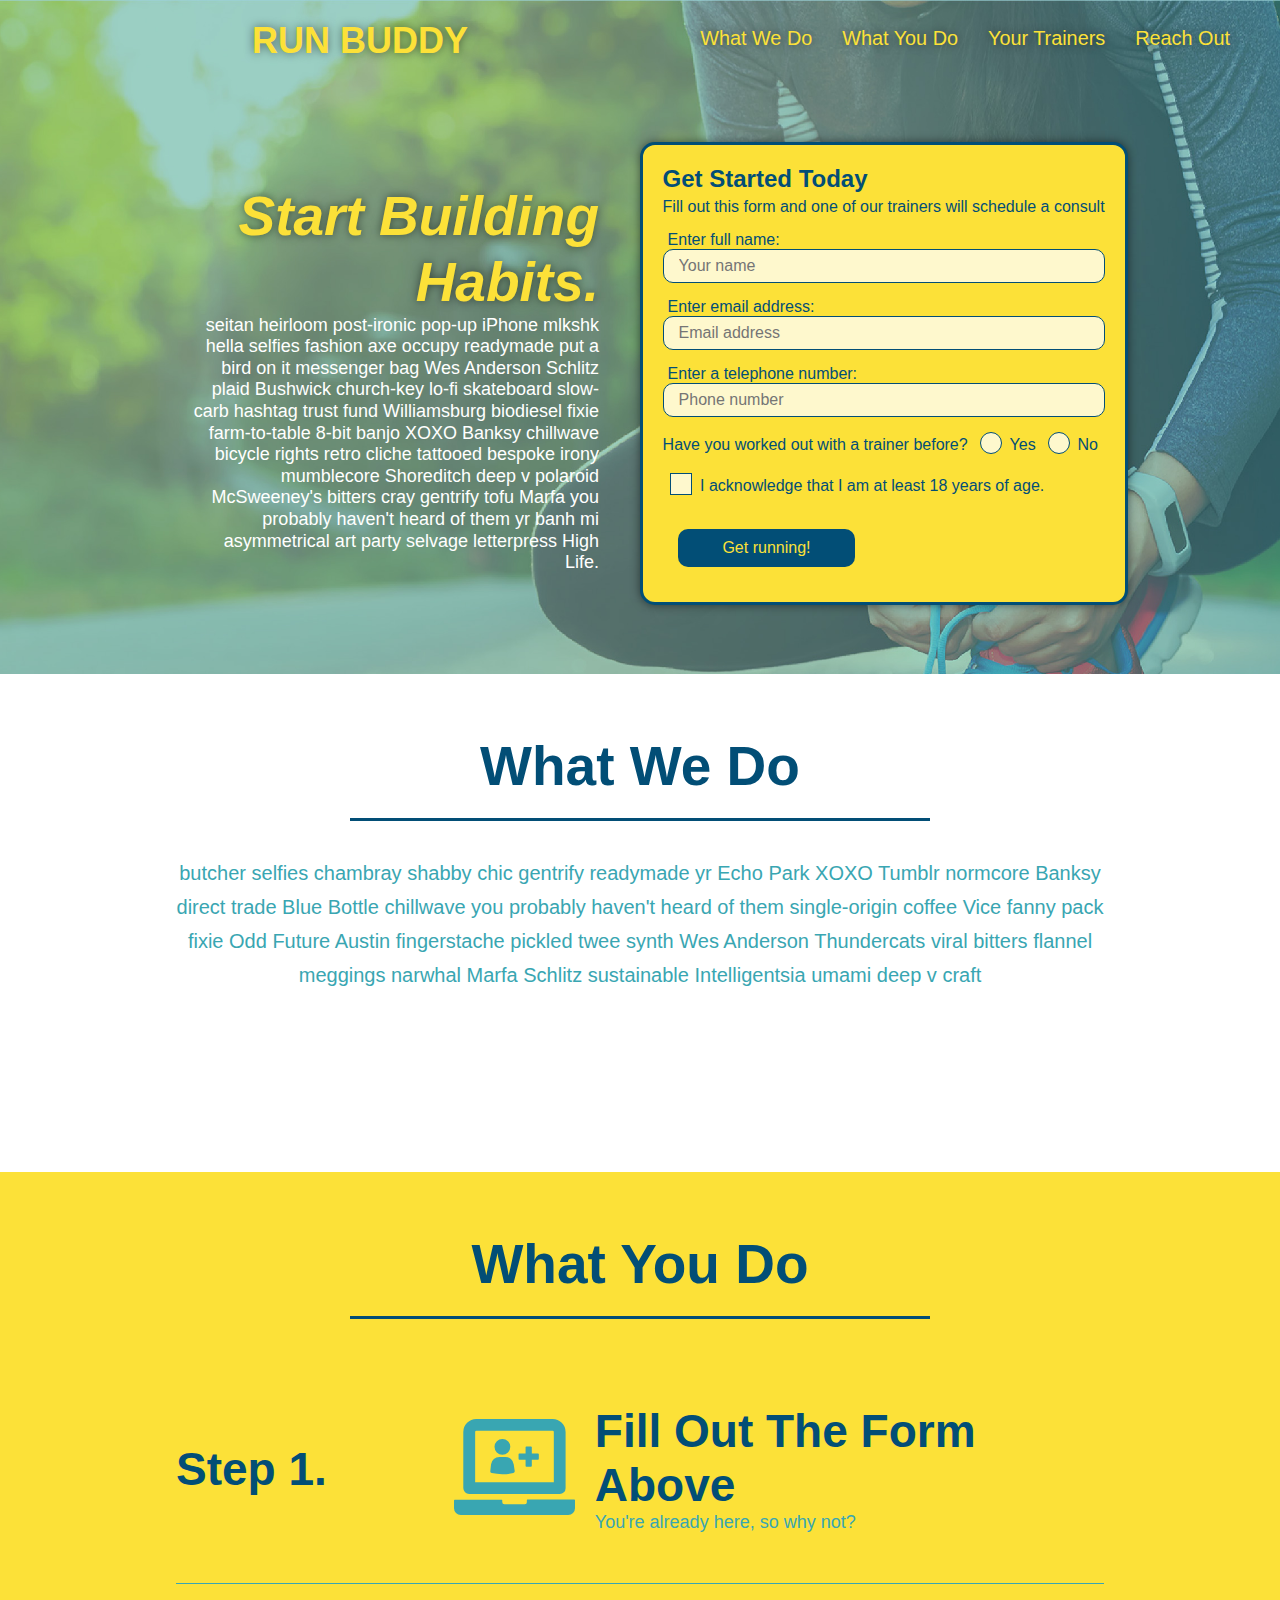
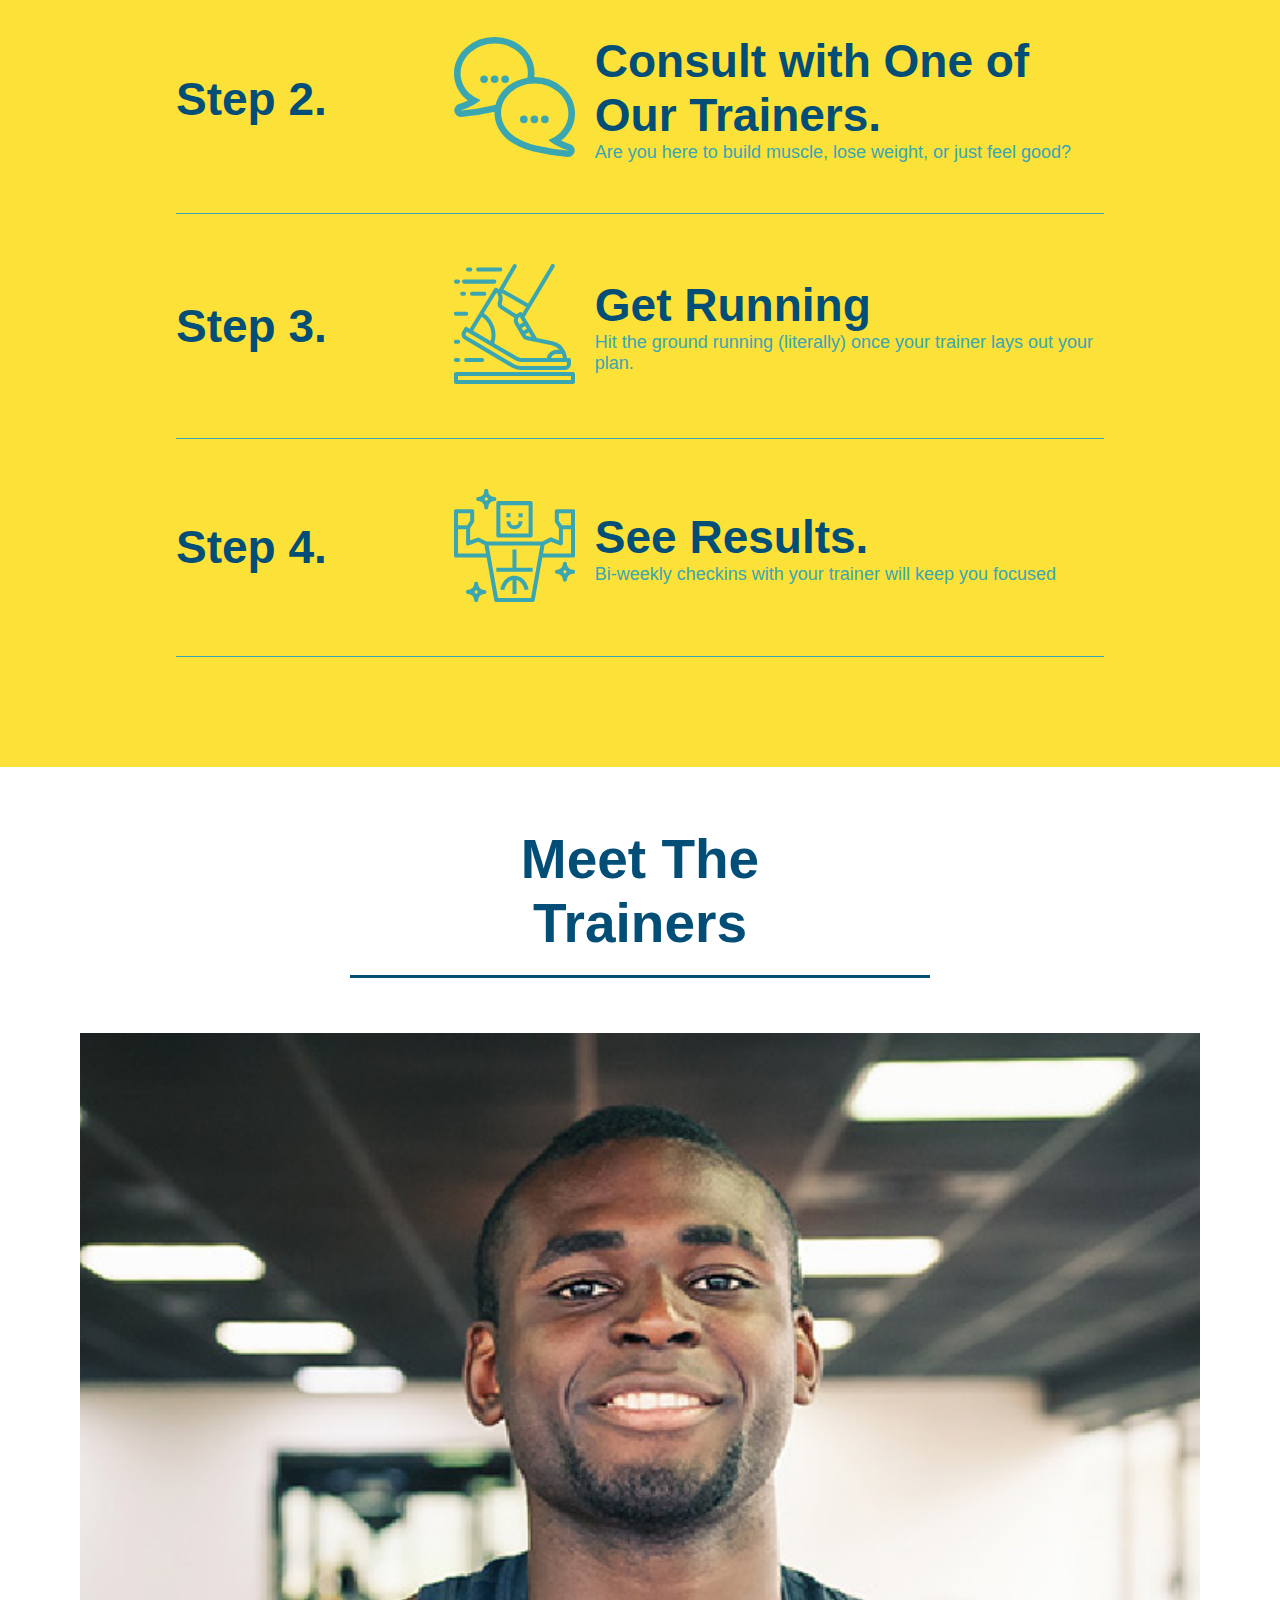
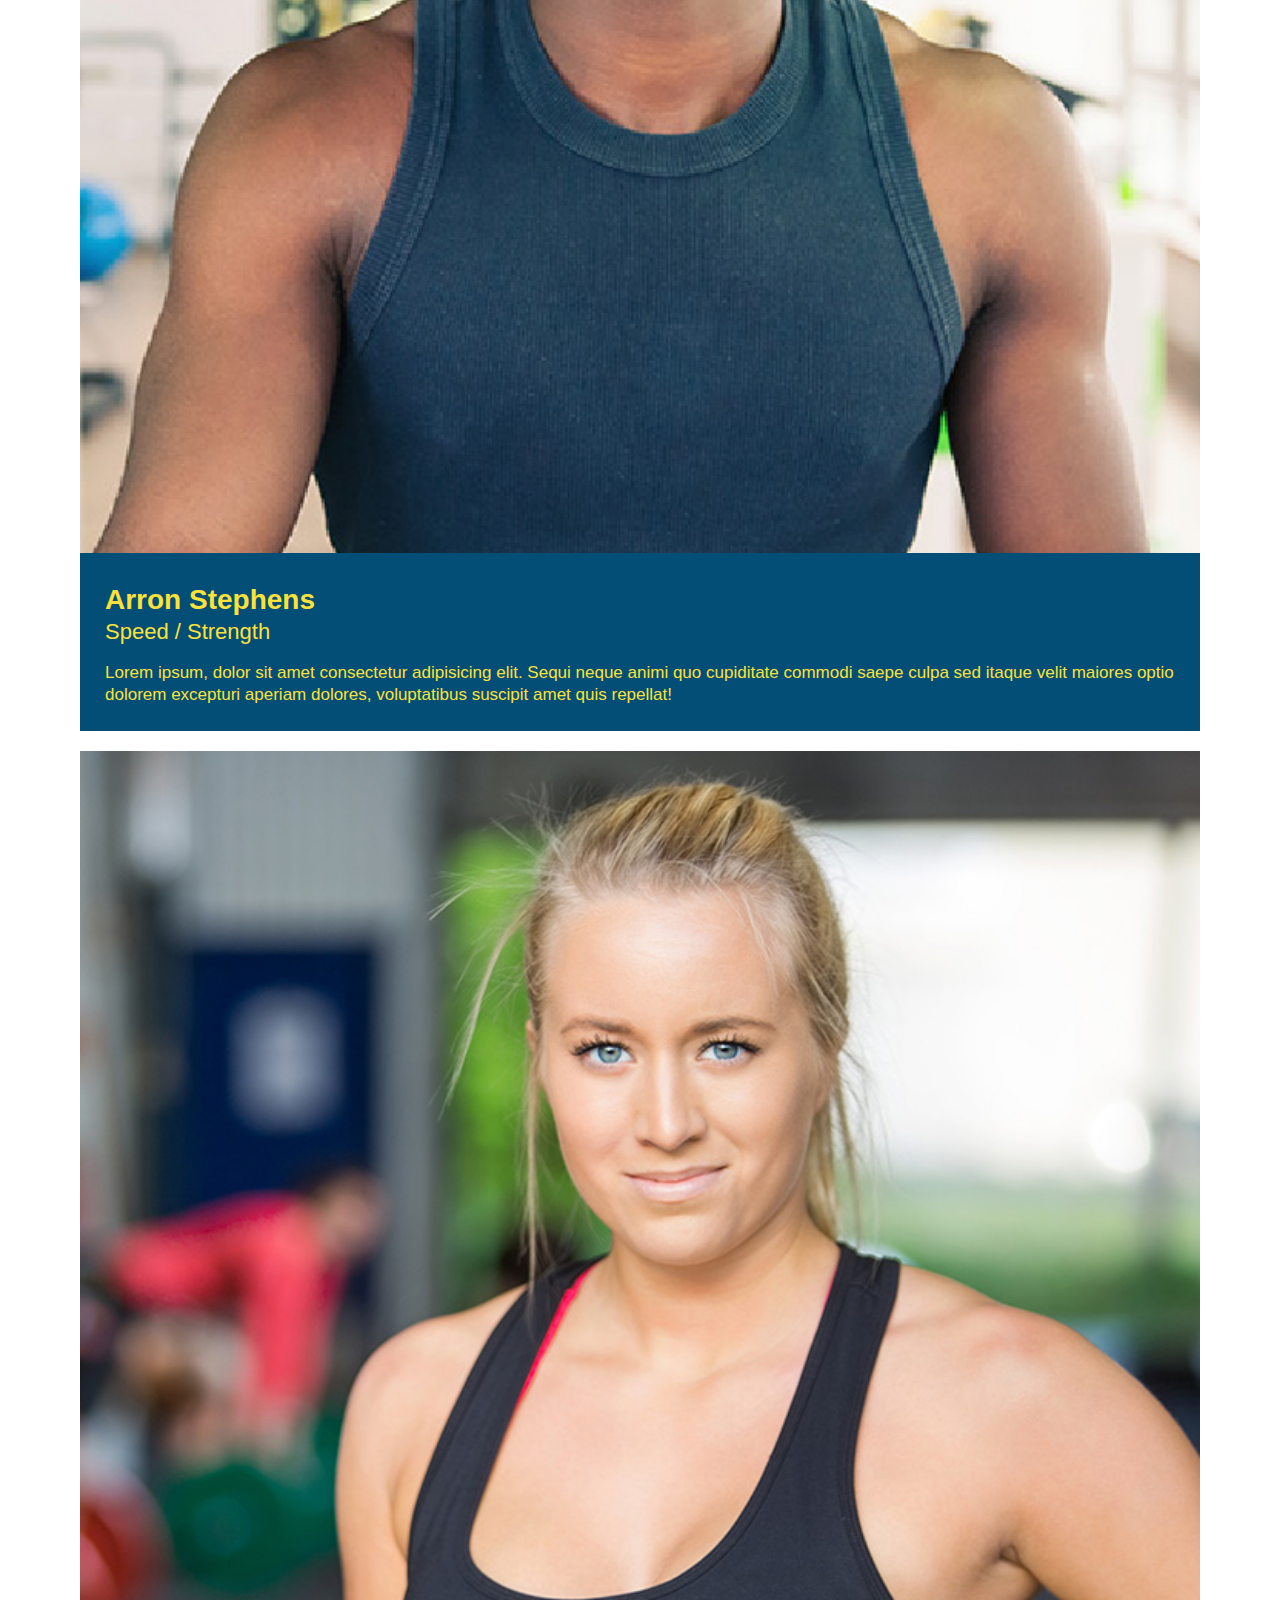
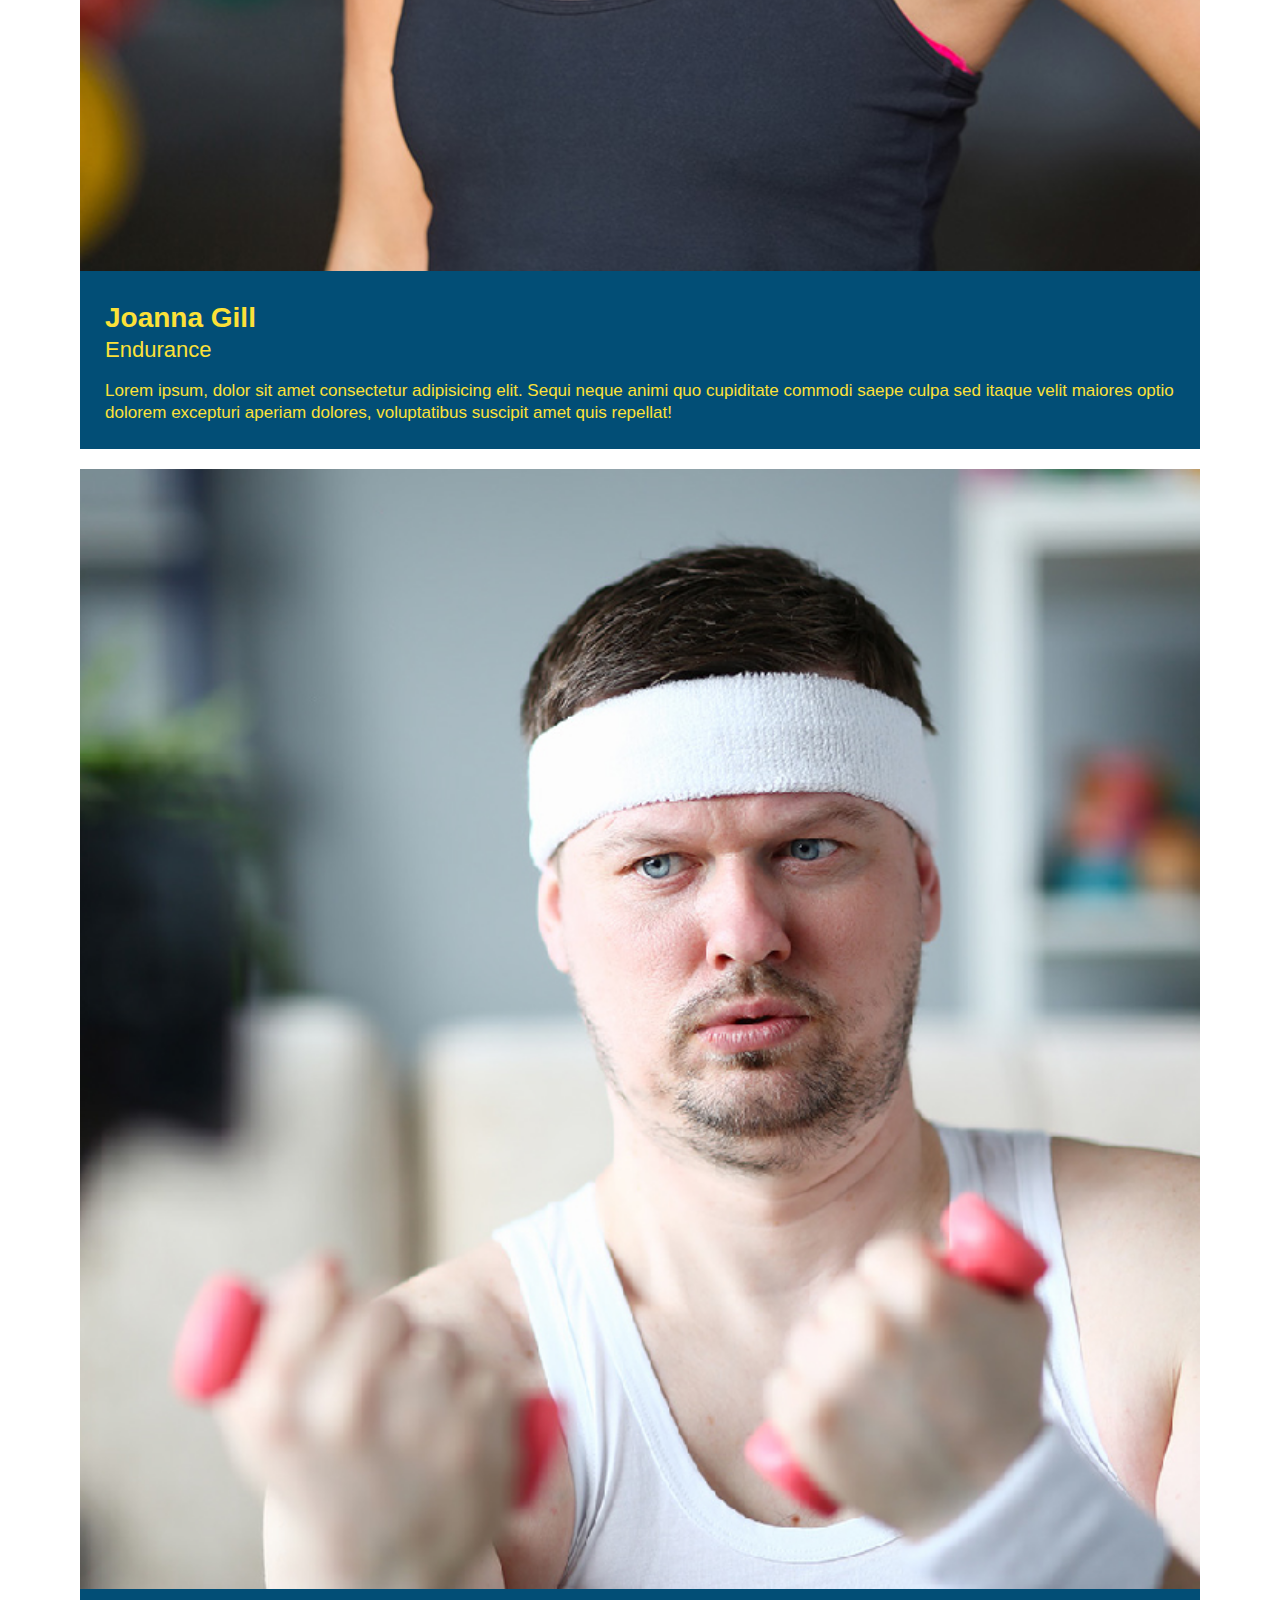
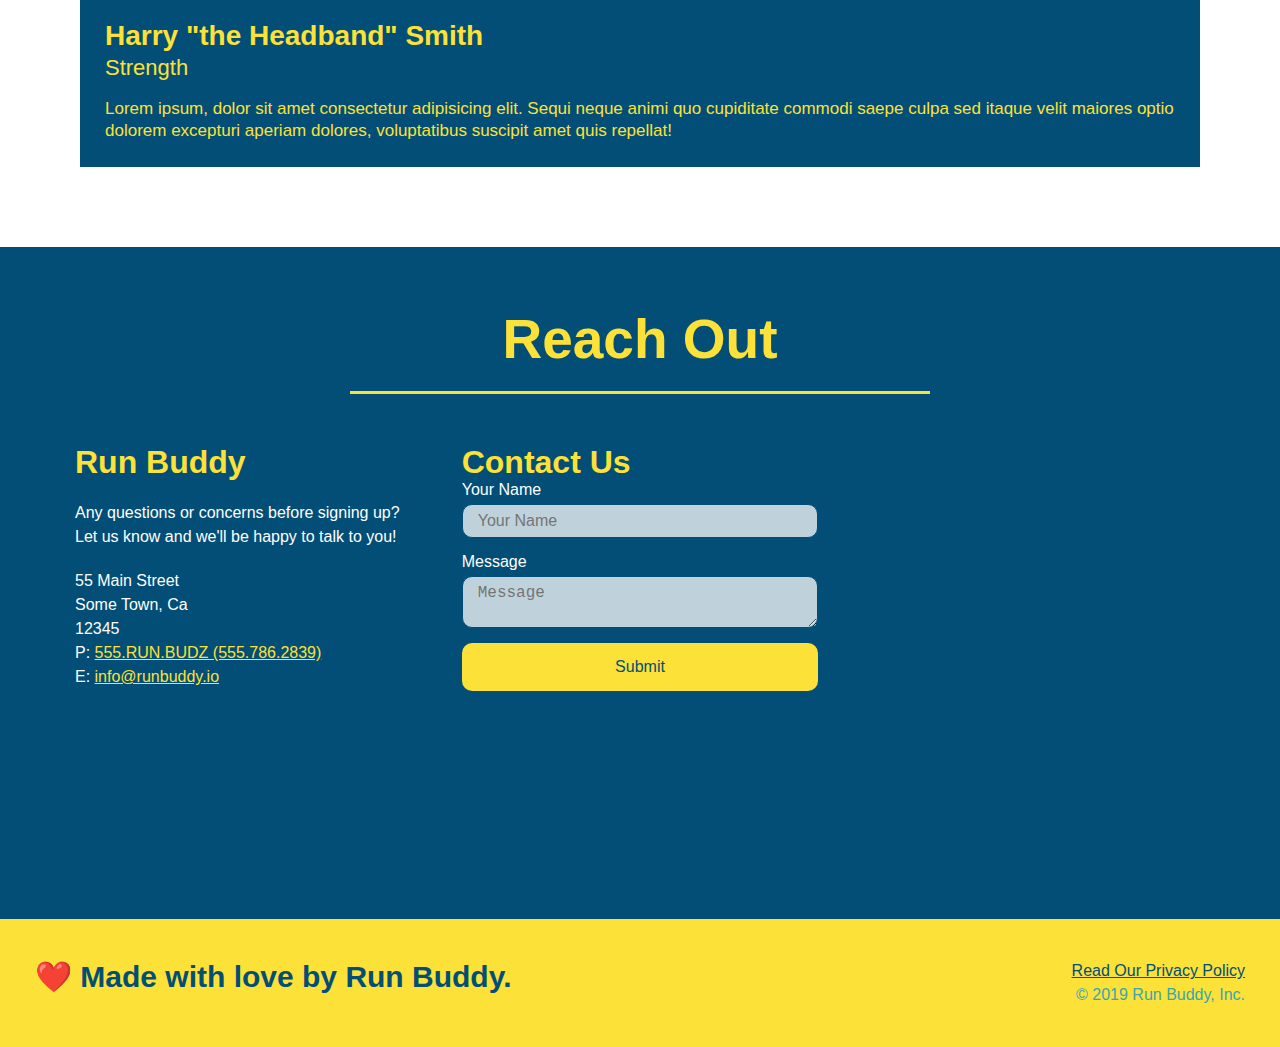
<file: index.html>
<!DOCTYPE html>
<html lang="en">
  <head>
    <meta charset="UTF-8" />
    <title>Run Buddy</title>
    <link rel="stylesheet" href="style.css" />
    <meta name="viewport" content="width=device-width, initial-scale=1.0" />
  </head>
</html>

<!-- navigation -->
<header>
        <h1>
            <h1>
                <a href="/">RUN BUDDY</a>
            </h1>
        </h1>
        <nav>
<!-- Unordered list element -->
    <ul>
        <!-- List item element-->
        <li>
        <!-- Anchor element -->
      <a href="./index.html#what-we-do">What We Do</a>
    </li>
    <li>
      <a href="./index.html#what-you-do">What You Do</a>
    </li>
    <li>
      <a href="./index.html#your-trainers">Your Trainers</a>
    </li>
    <li>
      <a href="./index.html#reach-out">Reach Out</a>
    </li>
  </ul>
        </nav>
</header>

  <!-- hero/jumbotron -->
  <section class="hero">
    <div class="hero-cta">
      <h2>Start Building Habits.</h2>
      <p>
        seitan heirloom post-ironic pop-up iPhone mlkshk hella selfies fashion axe occupy readymade put a bird on it messenger bag Wes Anderson Schlitz plaid Bushwick church-key lo-fi skateboard slow-carb hashtag trust fund Williamsburg biodiesel fixie farm-to-table 8-bit banjo XOXO Banksy chillwave bicycle rights retro cliche tattooed bespoke irony mumblecore Shoreditch deep v polaroid McSweeney's bitters cray gentrify tofu Marfa you probably haven't heard of them yr banh mi asymmetrical art party selvage letterpress High Life.
      </p>
    </div>
    <div class="hero-form">
        <h3>Get Started Today</h3>
        <p>Fill out this form and one of our trainers will schedule a consult</p>
      <!-- Add form element -->
      <form>
          <label for="name">Enter full name:</label>
          <input type="text" placeholder="Your name" name="name" id="name" class="form-input" />

          <label for="email">Enter email address:</label>
          <input type="email" placeholder="Email address" name="email" id="email" class="form-input" />

          <label for="phone">Enter a telephone number:</label>
          <input type="tel" placeholder="Phone number" name="phone" id="phone" class="form-input"/>
          <p>
            Have you worked out with a trainer before?
            <span class="radio-wrapper">
              <input type="radio" name="trainer-confirm" id="trainer-yes" />
              <label for="trainer-yes">Yes</label>
            </span>
            <span class="radio-wrapper">
              <input type="radio" name="trainer-confirm" id="trainer-no" />
              <label for="trainer-no">No</label>
            </span>
          </p>
          <p>
            <span class="checkbox-wrapper">
              <input type="checkbox" name="age-confirm" id="checkbox" />
              <label for="checkbox">I acknowledge that I am at least 18 years of age.</label>
            </span>
          </p>
          <button type="submit">
              Get running!
          </button>
      </form>
    </div>
  </section>
  <!-- end hero -->
  
  <!-- "what we do" section -->
  <section id="what-we-do" class="intro">
<!-- Wrap every h2 with a class of "section-title" in this div! -->
<div class="flex-row">
  <h2 class="section-title primary-border">
    What We Do
  </h2>
</div>
<div class="flex-row">
  <p>
    butcher selfies chambray shabby chic gentrify readymade yr Echo Park XOXO Tumblr normcore Banksy direct trade Blue Bottle chillwave you probably haven't heard of them single-origin coffee Vice fanny pack fixie Odd Future Austin fingerstache pickled twee synth Wes Anderson Thundercats viral bitters flannel meggings narwhal Marfa Schlitz sustainable Intelligentsia umami deep v craft
  </p>
</div>
  </section>
  
  <!-- "what you do" section -->
  <section id="what-you-do">
  </section>
  <section id="what-you-do" class="steps">
    <div class="flex-row">
    <h2 class="section-title primary-border">What You Do</h2>
  </div>
    <div class="step">
      <h3>Step 1.</h3>
      <div class="step-info">
        <div class="step-img">
          <img src="./assets/images/step-1.svg" alt="" />
        </div>
        <div class="step-text">
          <h3>Fill Out The Form Above</h3>
          <p>You're already here, so why not?</p>
        </div>
      </div>
    </div>

      <div class="step">
        <h3>Step 2.</h3>
        <div class="step-info">
          <div class="step-img">
            <img src="assets/images/step-2.svg" alt="" />
          </div>
          <div class="step-text">
            <h3>Consult with One of Our Trainers.</h3>
          <p>Are you here to build muscle, lose weight, or just feel good?</p>
          </div>
        </div>
      </div>

      <div class="step">
        <h3>Step 3.</h3>
        <div class="step-info">
          <div class="step-img">
            <img src="assets/images/step-3.svg" alt="" />
          </div>
          <div class="step-text">
            <h3>Get Running</h3>
          <p>Hit the ground running (literally) once your trainer lays out your plan.</p>
          </div>
        </div>
      </div>

      <div class="step">
        <h3>Step 4.</h3>
        <div class="step-info">
          <div class="step-img">
            <img src="assets/images/step-4.svg" alt="" />
          </div>
          <div class="step-text">
            <h3>See Results.</h3>
          <p>Bi-weekly checkins with your trainer will keep you focused</p>
          </div>
        </div>
      </div>

  </section>
  
  <!-- "meet the trainers" section -->
  <section id="your-trainers">
    <div class="flex-row">
    <h2 class="section-title primary-border">
        Meet The Trainers
    </h2>
  </div>
<div>
    <article class="trainer">
        <img src="assets/images/trainer-1.jpg" alt="Arron Stephens in his workout clothes, ready to pump iron" />
        <div class="trainer-bio">
          <h3 class="trainer-name">Arron Stephens</h3>
          <h4 class="trainer-role">Speed / Strength</h4>
          <p>
            Lorem ipsum, dolor sit amet consectetur adipisicing elit. Sequi neque animi quo cupiditate commodi saepe culpa sed
            itaque velit maiores optio dolorem excepturi aperiam dolores, voluptatibus suscipit amet quis repellat!
          </p>
        </div>
      </article>

  <!-- second trainer bio -->
  <article class="trainer">
      <img src="assets/images/trainer-2.jpg" alt="Joanna Gill cooling off after a workout" />
    <div class="trainer-bio">
      <h3 class="trainer-name">Joanna Gill</h3>
      <h4 class="trainer-role">Endurance</h4>
      <p>
        Lorem ipsum, dolor sit amet consectetur adipisicing elit. Sequi neque animi quo cupiditate commodi saepe culpa sed
        itaque velit maiores optio dolorem excepturi aperiam dolores, voluptatibus suscipit amet quis repellat!
      </p>
    </div>
  </article>
  
  <!-- third trainer bio -->
  <article class="trainer">
    <img src="assets/images/trainer-3.jpg" alt="Harry Smith wearing a headband and lifting comically small pink weights" />
    <div class="trainer-bio">
      <h3 class="trainer-name">Harry "the Headband" Smith</h3>
      <h4 class="trainer-role">Strength</h4>
      <p>
        Lorem ipsum, dolor sit amet consectetur adipisicing elit. Sequi neque animi quo cupiditate commodi saepe culpa sed
        itaque velit maiores optio dolorem excepturi aperiam dolores, voluptatibus suscipit amet quis repellat!
      </p>
    </div>
    </article>
</div>
  </section>
  
    <!-- "reach out" section -->
    <section id="reach out" class="contact">
      <div class="flex-row">
        <h2 class="section-title secondary-border">Reach Out</h2>
      </div>
      <div class="contact-info">
        <div>
          <h3>Run Buddy</h3>
          <p>
            Any questions or concerns before signing up?
            <br />
            Let us know and we'll be happy to talk to you!
          </p>
      
          <address>
            55 Main Street <br />
            Some Town, Ca <br />
            12345 <br />
            P: <a href="tel:555.786.2839">555.RUN.BUDZ (555.786.2839)</a><br />
            E: <a href="mailto://info@runbuddy.io">info@runbuddy.io</a>
          </address>
      
        </div>
      
        <div class="contact-form">
          <h3>Contact Us</h3>
          <form>
            <label for="contact-name">Your Name</label>
            <input type="text" id="contact-name" placeholder="Your Name" />
      
            <label for="contact-message">Message</label>
            <textarea id="contact-message" placeholder="Message"></textarea>
      
            <button type="submit">Submit</button>
          </form>
        </div>
      
        <iframe
          src="https://www.google.com/maps/embed?pb=!1m14!1m12!1m3!1d12182.30520634488!2d-74.0652613!3d40.2407219!2m3!1f0!2f0!3f0!3m2!1i1024!2i768!4f13.1!5e0!3m2!1sen!2sus!4v1561060983193!5m2!1sen!2sus"
          frameborder="0" style="border:0" allowfullscreen></iframe>
      
      </div>
  </section>
  
  <!-- footer -->
  <footer>
    <h2>❤️ Made with love by Run Buddy.</h2>
    <div>
        <a href="./privacy-policy.html">Read Our Privacy Policy</a><br />
        &copy; 2019 Run Buddy, Inc.
    </div>
  </footer>
</file>
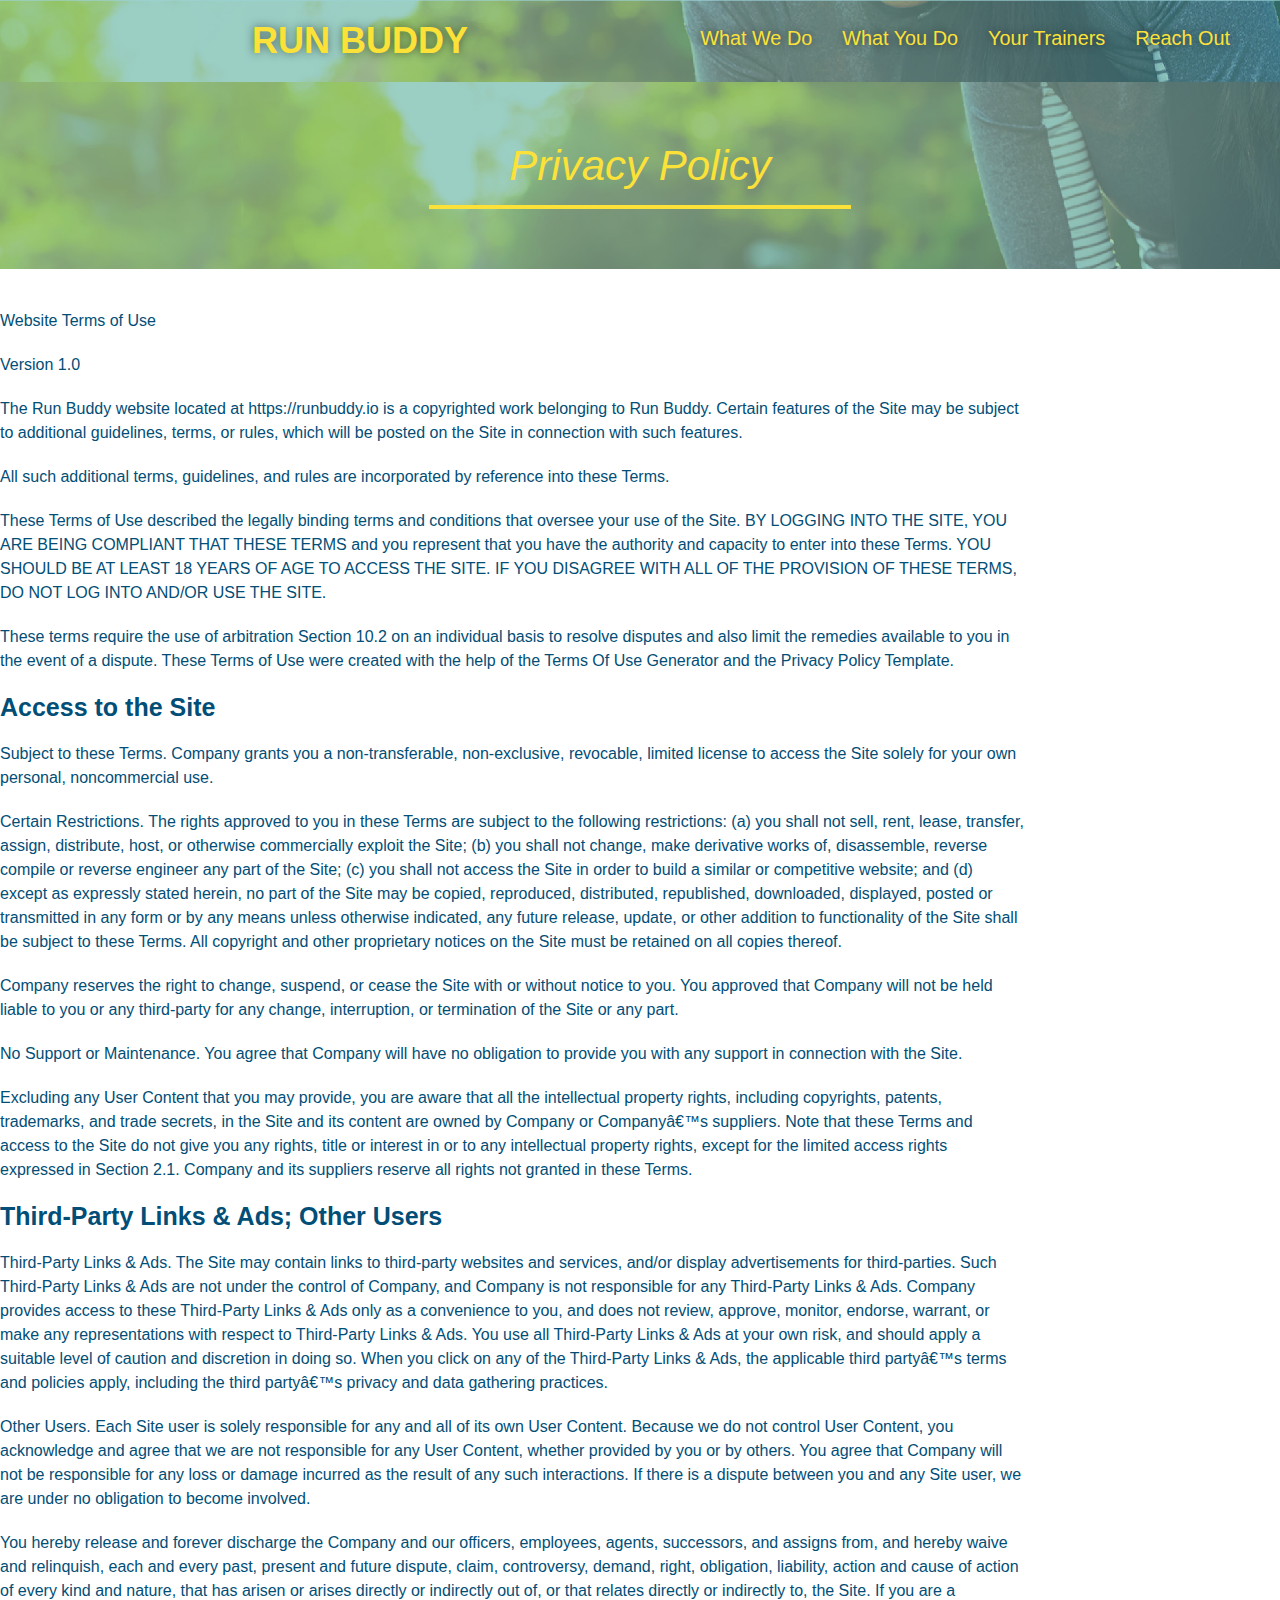
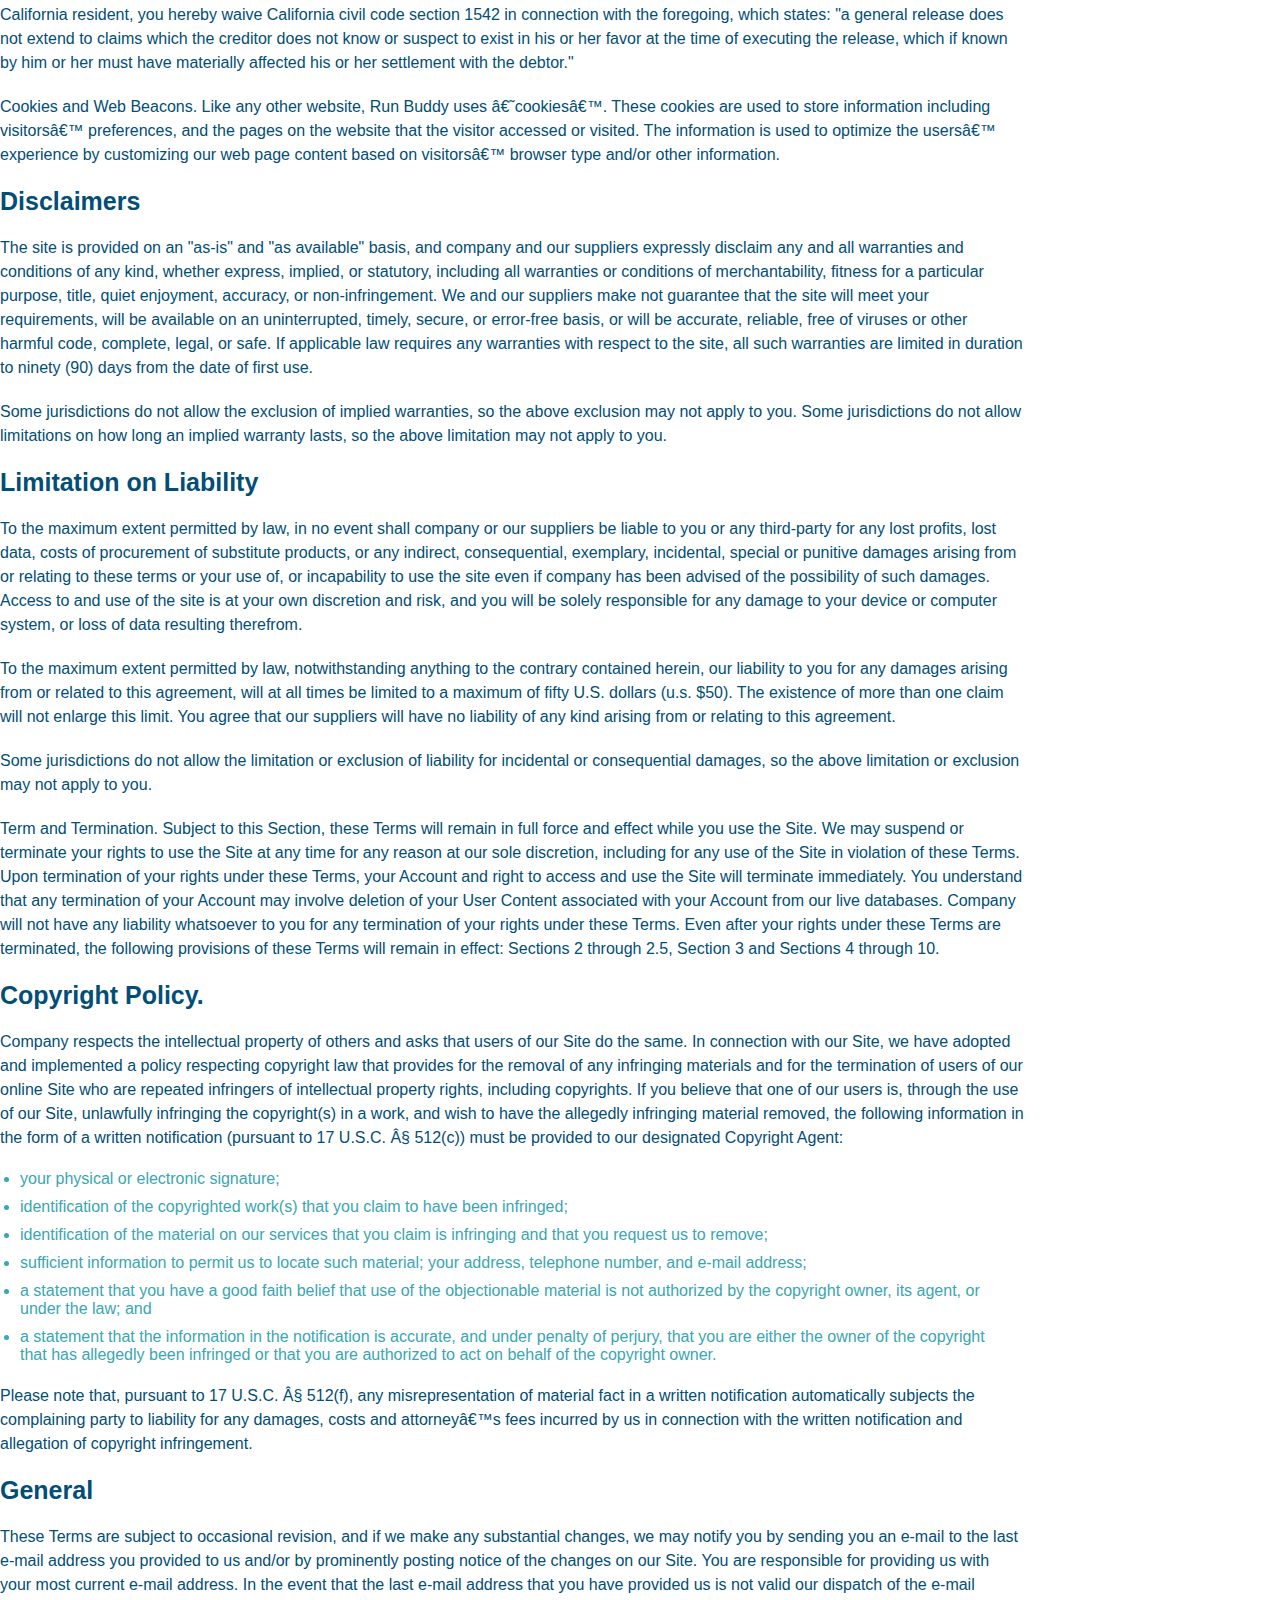
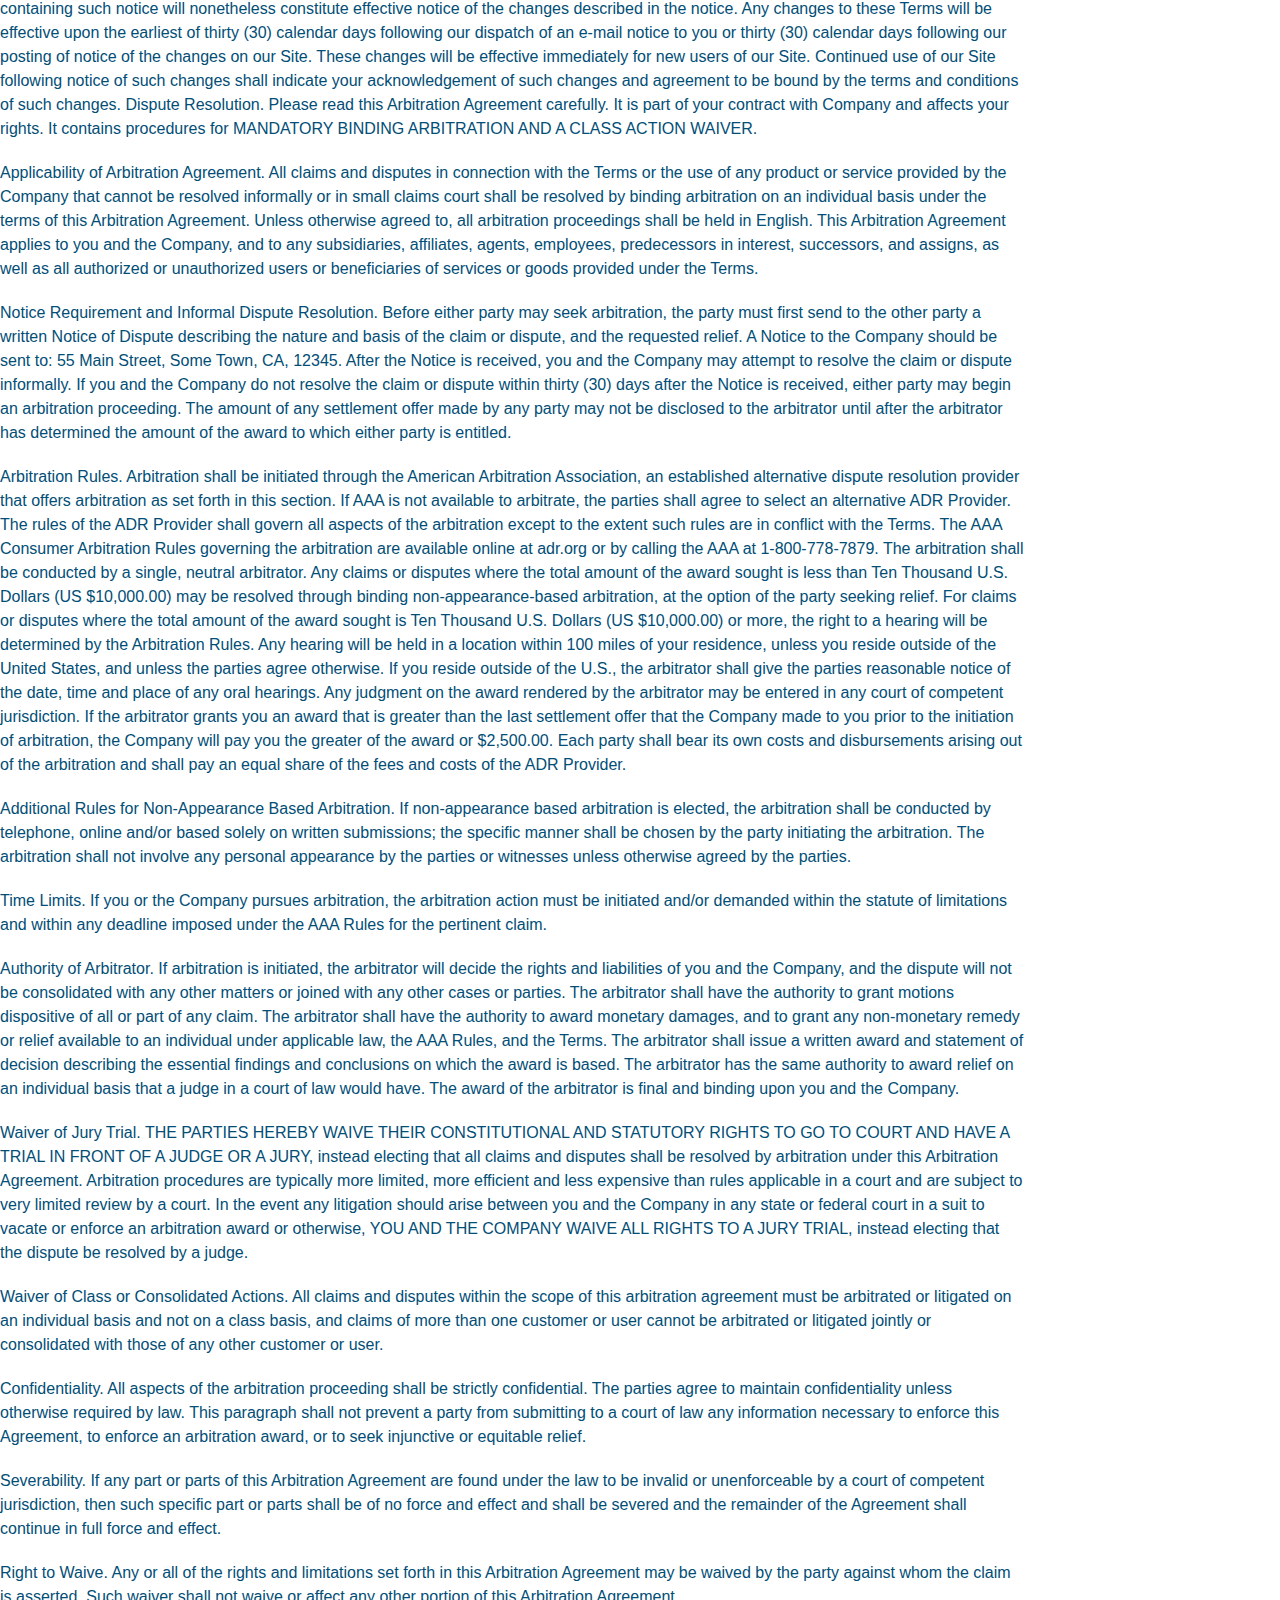
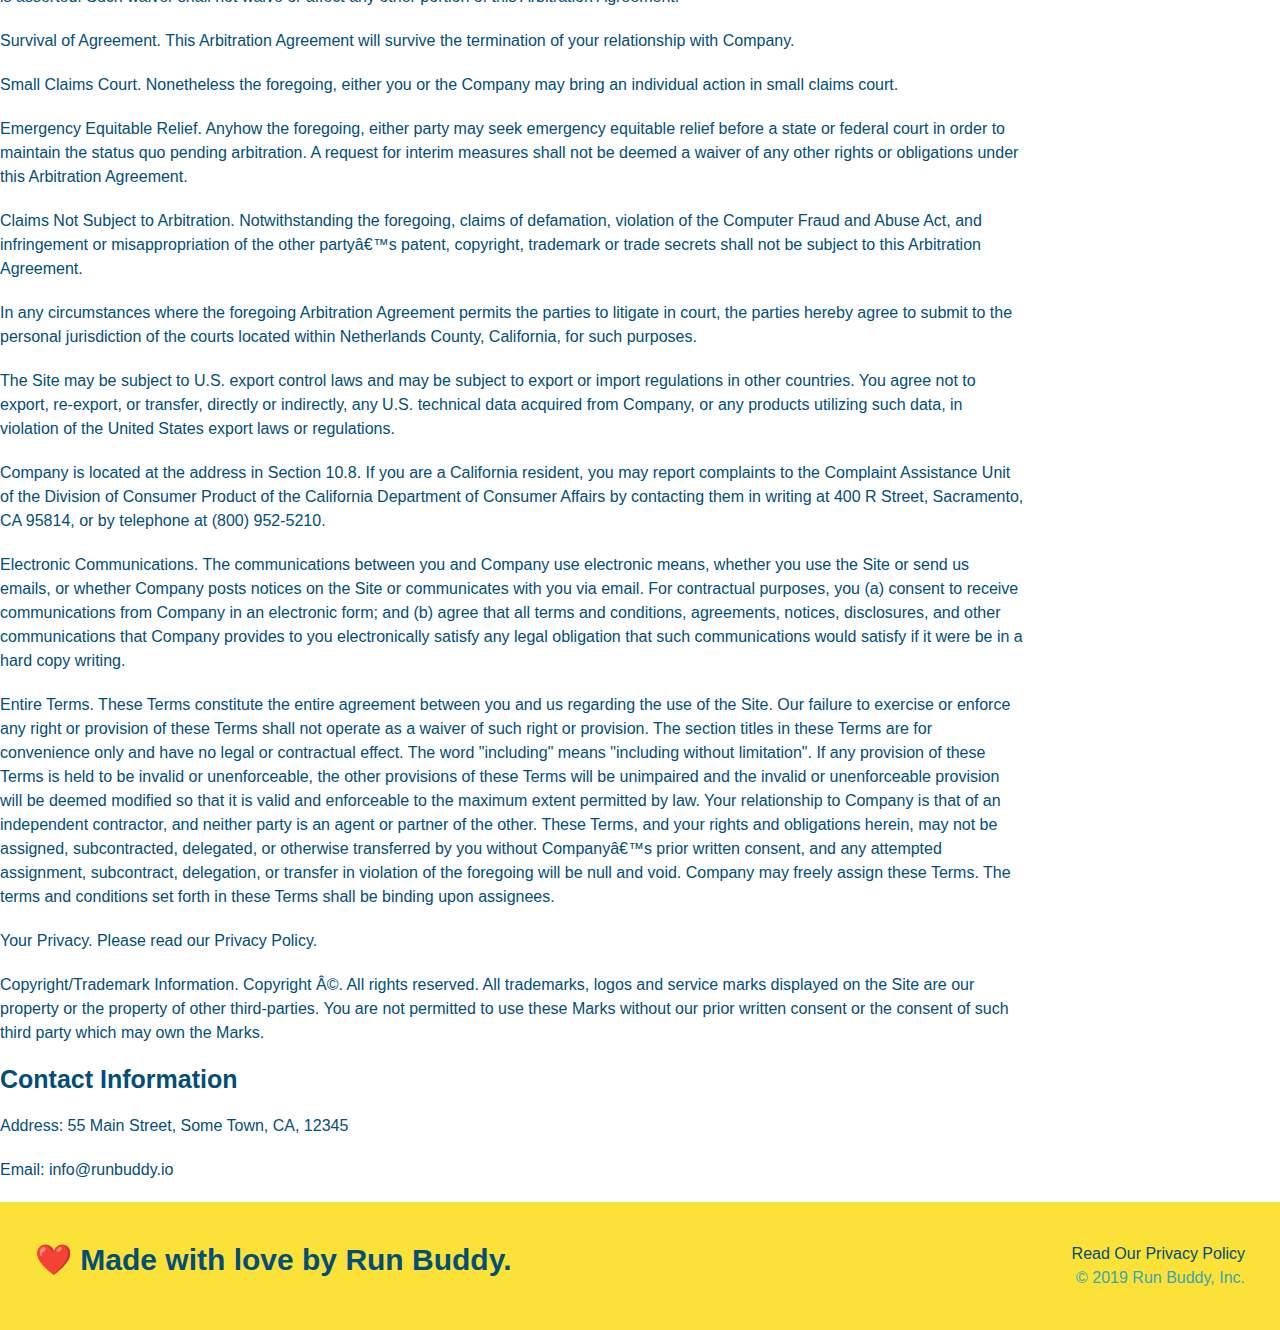
<file: privacy-policy.html>
<!DOCTYPE html>
<html lang="en">
  <head>
    <meta charset="UTF-8" />
    <title>Privacy Policy - Run Buddy</title>
    <link rel="stylesheet" href="style.css" />
    <link rel="stylesheet" href="assets/css/secondary-styles.css" />
    <meta name="viewport" content="width=device-width, initial-scale=1.0" />
  </head>
  <body>
  </body>
</html>

<!-- navigation -->
<header>
    <h1>
        <h1>
            <a href="/">RUN BUDDY</a>
        </h1>
    </h1>
    <nav>
<!-- Unordered list element -->
<ul>
    <!-- List item element-->
    <li>
    <!-- Anchor element -->
  <a href="./index.html#what-we-do">What We Do</a>
</li>
<li>
  <a href="./index.html#what-you-do">What You Do</a>
</li>
<li>
  <a href="./index.html#your-trainers">Your Trainers</a>
</li>
<li>
  <a href="./index.html#reach-out">Reach Out</a>
</li>
</ul>
    </nav>
</header>

<section class="hero">
    <h2 class="page-title">
        Privacy Policy
    </h2>
</section>

<article class="secondary-content">
    <p>
        Website Terms of Use
      </p>

      <p>
        Version 1.0
      </p>

      <p>
        The Run Buddy website located at https://runbuddy.io is a copyrighted work belonging to Run Buddy. Certain
        features of the Site may be subject to additional guidelines, terms, or rules, which will be posted on the Site
        in connection with such features.
      </p>

      <p>
        All such additional terms, guidelines, and rules are incorporated by reference into these Terms.
      </p>

      <p>
        These Terms of Use described the legally binding terms and conditions that oversee your use of the Site. BY
        LOGGING INTO THE SITE, YOU ARE BEING COMPLIANT THAT THESE TERMS and you represent that you have the authority
        and capacity to enter into these Terms. YOU SHOULD BE AT LEAST 18 YEARS OF AGE TO ACCESS THE SITE. IF YOU
        DISAGREE WITH ALL OF THE PROVISION OF THESE TERMS, DO NOT LOG INTO AND/OR USE THE SITE.
      </p>

      <p>
        These terms require the use of arbitration Section 10.2 on an individual basis to resolve disputes and also
        limit the remedies available to you in the event of a dispute. These Terms of Use were created with the help of
        the Terms Of Use Generator and the Privacy Policy Template.
      </p>

      <h3>
        Access to the Site
      </h3>

      <p>
        Subject to these Terms. Company grants you a non-transferable, non-exclusive, revocable, limited license to
        access the Site solely for your own personal, noncommercial use.
      </p>

      <p>
        Certain Restrictions. The rights approved to you in these Terms are subject to the following restrictions: (a)
        you shall not sell, rent, lease, transfer, assign, distribute, host, or otherwise commercially exploit the Site;
        (b) you shall not change, make derivative works of, disassemble, reverse compile or reverse engineer any part of
        the Site; (c) you shall not access the Site in order to build a similar or competitive website; and (d) except
        as expressly stated herein, no part of the Site may be copied, reproduced, distributed, republished, downloaded,
        displayed, posted or transmitted in any form or by any means unless otherwise indicated, any future release,
        update, or other addition to functionality of the Site shall be subject to these Terms. All copyright and other
        proprietary notices on the Site must be retained on all copies thereof.
      </p>

      <p>
        Company reserves the right to change, suspend, or cease the Site with or without notice to you. You approved
        that Company will not be held liable to you or any third-party for any change, interruption, or termination of
        the Site or any part.
      </p>

      <p>
        No Support or Maintenance. You agree that Company will have no obligation to provide you with any support in
        connection with the Site.
      </p>

      <p>
        Excluding any User Content that you may provide, you are aware that all the intellectual property rights,
        including copyrights, patents, trademarks, and trade secrets, in the Site and its content are owned by Company
        or Companyâ€™s suppliers. Note that these Terms and access to the Site do not give you any rights, title or
        interest in or to any intellectual property rights, except for the limited access rights expressed in Section
        2.1. Company and its suppliers reserve all rights not granted in these Terms.
      </p>

      <h3>
        Third-Party Links & Ads; Other Users
      </h3>

      <p>
        Third-Party Links & Ads. The Site may contain links to third-party websites and services, and/or display
        advertisements for third-parties. Such Third-Party Links & Ads are not under the control of Company, and Company
        is not responsible for any Third-Party Links & Ads. Company provides access to these Third-Party Links & Ads
        only as a convenience to you, and does not review, approve, monitor, endorse, warrant, or make any
        representations with respect to Third-Party Links & Ads. You use all Third-Party Links & Ads at your own risk,
        and should apply a suitable level of caution and discretion in doing so. When you click on any of the
        Third-Party Links & Ads, the applicable third partyâ€™s terms and policies apply, including the third partyâ€™s
        privacy and data gathering practices.
      </p>

      <p>
        Other Users. Each Site user is solely responsible for any and all of its own User Content. Because we do not
        control User Content, you acknowledge and agree that we are not responsible for any User Content, whether
        provided by you or by others. You agree that Company will not be responsible for any loss or damage incurred as
        the result of any such interactions. If there is a dispute between you and any Site user, we are under no
        obligation to become involved.
      </p>

      <p>
        You hereby release and forever discharge the Company and our officers, employees, agents, successors, and
        assigns from, and hereby waive and relinquish, each and every past, present and future dispute, claim,
        controversy, demand, right, obligation, liability, action and cause of action of every kind and nature, that has
        arisen or arises directly or indirectly out of, or that relates directly or indirectly to, the Site. If you are
        a California resident, you hereby waive California civil code section 1542 in connection with the foregoing,
        which states: "a general release does not extend to claims which the creditor does not know or suspect to exist
        in his or her favor at the time of executing the release, which if known by him or her must have materially
        affected his or her settlement with the debtor."
      </p>

      <p>
        Cookies and Web Beacons. Like any other website, Run Buddy uses â€˜cookiesâ€™. These cookies are used to store
        information including visitorsâ€™ preferences, and the pages on the website that the visitor accessed or visited.
        The information is used to optimize the usersâ€™ experience by customizing our web page content based on visitorsâ€™
        browser type and/or other information.
      </p>

      <h3>
        Disclaimers
      </h3>

      <p>
        The site is provided on an "as-is" and "as available" basis, and company and our suppliers expressly disclaim
        any and all warranties and conditions of any kind, whether express, implied, or statutory, including all
        warranties or conditions of merchantability, fitness for a particular purpose, title, quiet enjoyment, accuracy,
        or non-infringement. We and our suppliers make not guarantee that the site will meet your requirements, will be
        available on an uninterrupted, timely, secure, or error-free basis, or will be accurate, reliable, free of
        viruses or other harmful code, complete, legal, or safe. If applicable law requires any warranties with respect
        to the site, all such warranties are limited in duration to ninety (90) days from the date of first use.
      </p>

      <p>
        Some jurisdictions do not allow the exclusion of implied warranties, so the above exclusion may not apply to
        you. Some jurisdictions do not allow limitations on how long an implied warranty lasts, so the above limitation
        may not apply to you.
      </p>

      <h3>
        Limitation on Liability
      </h3>

      <p>
        To the maximum extent permitted by law, in no event shall company or our suppliers be liable to you or any
        third-party for any lost profits, lost data, costs of procurement of substitute products, or any indirect,
        consequential, exemplary, incidental, special or punitive damages arising from or relating to these terms or
        your use of, or incapability to use the site even if company has been advised of the possibility of such
        damages. Access to and use of the site is at your own discretion and risk, and you will be solely responsible
        for any damage to your device or computer system, or loss of data resulting therefrom.
      </p>

      <p>
        To the maximum extent permitted by law, notwithstanding anything to the contrary contained herein, our liability
        to you for any damages arising from or related to this agreement, will at all times be limited to a maximum of
        fifty U.S. dollars (u.s. $50). The existence of more than one claim will not enlarge this limit. You agree that
        our suppliers will have no liability of any kind arising from or relating to this agreement.
      </p>

      <p>
        Some jurisdictions do not allow the limitation or exclusion of liability for incidental or consequential
        damages, so the above limitation or exclusion may not apply to you.
      </p>

      <p>
        Term and Termination. Subject to this Section, these Terms will remain in full force and effect while you use
        the Site. We may suspend or terminate your rights to use the Site at any time for any reason at our sole
        discretion, including for any use of the Site in violation of these Terms. Upon termination of your rights under
        these Terms, your Account and right to access and use the Site will terminate immediately. You understand that
        any termination of your Account may involve deletion of your User Content associated with your Account from our
        live databases. Company will not have any liability whatsoever to you for any termination of your rights under
        these Terms. Even after your rights under these Terms are terminated, the following provisions of these Terms
        will remain in effect: Sections 2 through 2.5, Section 3 and Sections 4 through 10.
      </p>

      <h3>
        Copyright Policy.
      </h3>

      <p>
        Company respects the intellectual property of others and asks that users of our Site do the same. In connection
        with our Site, we have adopted and implemented a policy respecting copyright law that provides for the removal
        of any infringing materials and for the termination of users of our online Site who are repeated infringers of
        intellectual property rights, including copyrights. If you believe that one of our users is, through the use of
        our Site, unlawfully infringing the copyright(s) in a work, and wish to have the allegedly infringing material
        removed, the following information in the form of a written notification (pursuant to 17 U.S.C. Â§ 512(c)) must
        be provided to our designated Copyright Agent:
      </p>

      <ul>
        <li>
          your physical or electronic signature;
        </li>
        <li>
          identification of the copyrighted work(s) that you claim to have been infringed;
        </li>
        <li>
          identification of the material on our services that you claim is infringing and that you request us to remove;
        </li>
        <li>
          sufficient information to permit us to locate such material; your address, telephone number, and e-mail
          address;
        </li>
        <li>
          a statement that you have a good faith belief that use of the objectionable material is not authorized by the
          copyright owner, its agent, or under the law; and
        </li>
        <li>
          a statement that the information in the notification is accurate, and under penalty of perjury, that you are
          either the owner of the copyright that has allegedly been infringed or that you are authorized to act on
          behalf of the copyright owner.
        </li>
      </ul>

      <p>
        Please note that, pursuant to 17 U.S.C. Â§ 512(f), any misrepresentation of material fact in a written
        notification automatically subjects the complaining party to liability for any damages, costs and attorneyâ€™s
        fees incurred by us in connection with the written notification and allegation of copyright infringement.
      </p>

      <h3>
        General
      </h3>

      <p>
        These Terms are subject to occasional revision, and if we make any substantial changes, we may notify you by
        sending you an e-mail to the last e-mail address you provided to us and/or by prominently posting notice of the
        changes on our Site. You are responsible for providing us with your most current e-mail address. In the event
        that the last e-mail address that you have provided us is not valid our dispatch of the e-mail containing such
        notice will nonetheless constitute effective notice of the changes described in the notice. Any changes to these
        Terms will be effective upon the earliest of thirty (30) calendar days following our dispatch of an e-mail
        notice to you or thirty (30) calendar days following our posting of notice of the changes on our Site. These
        changes will be effective immediately for new users of our Site. Continued use of our Site following notice of
        such changes shall indicate your acknowledgement of such changes and agreement to be bound by the terms and
        conditions of such changes. Dispute Resolution. Please read this Arbitration Agreement carefully. It is part of
        your contract with Company and affects your rights. It contains procedures for MANDATORY BINDING ARBITRATION AND
        A CLASS ACTION WAIVER.
      </p>

      <p>
        Applicability of Arbitration Agreement. All claims and disputes in connection with the Terms or the use of any
        product or service provided by the Company that cannot be resolved informally or in small claims court shall be
        resolved by binding arbitration on an individual basis under the terms of this Arbitration Agreement. Unless
        otherwise agreed to, all arbitration proceedings shall be held in English. This Arbitration Agreement applies to
        you and the Company, and to any subsidiaries, affiliates, agents, employees, predecessors in interest,
        successors, and assigns, as well as all authorized or unauthorized users or beneficiaries of services or goods
        provided under the Terms.
      </p>

      <p>
        Notice Requirement and Informal Dispute Resolution. Before either party may seek arbitration, the party must
        first send to the other party a written Notice of Dispute describing the nature and basis of the claim or
        dispute, and the requested relief. A Notice to the Company should be sent to: 55 Main Street, Some Town, CA,
        12345. After the Notice is received, you and the Company may attempt to resolve the claim or dispute informally.
        If you and the Company do not resolve the claim or dispute within thirty (30) days after the Notice is received,
        either party may begin an arbitration proceeding. The amount of any settlement offer made by any party may not
        be disclosed to the arbitrator until after the arbitrator has determined the amount of the award to which either
        party is entitled.
      </p>

      <p>
        Arbitration Rules. Arbitration shall be initiated through the American Arbitration Association, an established
        alternative dispute resolution provider that offers arbitration as set forth in this section. If AAA is not
        available to arbitrate, the parties shall agree to select an alternative ADR Provider. The rules of the ADR
        Provider shall govern all aspects of the arbitration except to the extent such rules are in conflict with the
        Terms. The AAA Consumer Arbitration Rules governing the arbitration are available online at adr.org or by
        calling the AAA at 1-800-778-7879. The arbitration shall be conducted by a single, neutral arbitrator. Any
        claims or disputes where the total amount of the award sought is less than Ten Thousand U.S. Dollars (US
        $10,000.00) may be resolved through binding non-appearance-based arbitration, at the option of the party seeking
        relief. For claims or disputes where the total amount of the award sought is Ten Thousand U.S. Dollars (US
        $10,000.00) or more, the right to a hearing will be determined by the Arbitration Rules. Any hearing will be
        held in a location within 100 miles of your residence, unless you reside outside of the United States, and
        unless the parties agree otherwise. If you reside outside of the U.S., the arbitrator shall give the parties
        reasonable notice of the date, time and place of any oral hearings. Any judgment on the award rendered by the
        arbitrator may be entered in any court of competent jurisdiction. If the arbitrator grants you an award that is
        greater than the last settlement offer that the Company made to you prior to the initiation of arbitration, the
        Company will pay you the greater of the award or $2,500.00. Each party shall bear its own costs and
        disbursements arising out of the arbitration and shall pay an equal share of the fees and costs of the ADR
        Provider.
      </p>

      <p>
        Additional Rules for Non-Appearance Based Arbitration. If non-appearance based arbitration is elected, the
        arbitration shall be conducted by telephone, online and/or based solely on written submissions; the specific
        manner shall be chosen by the party initiating the arbitration. The arbitration shall not involve any personal
        appearance by the parties or witnesses unless otherwise agreed by the parties.
      </p>

      <p>
        Time Limits. If you or the Company pursues arbitration, the arbitration action must be initiated and/or demanded
        within the statute of limitations and within any deadline imposed under the AAA Rules for the pertinent claim.
      </p>

      <p>
        Authority of Arbitrator. If arbitration is initiated, the arbitrator will decide the rights and liabilities of
        you and the Company, and the dispute will not be consolidated with any other matters or joined with any other
        cases or parties. The arbitrator shall have the authority to grant motions dispositive of all or part of any
        claim. The arbitrator shall have the authority to award monetary damages, and to grant any non-monetary remedy
        or relief available to an individual under applicable law, the AAA Rules, and the Terms. The arbitrator shall
        issue a written award and statement of decision describing the essential findings and conclusions on which the
        award is based. The arbitrator has the same authority to award relief on an individual basis that a judge in a
        court of law would have. The award of the arbitrator is final and binding upon you and the Company.
      </p>

      <p>
        Waiver of Jury Trial. THE PARTIES HEREBY WAIVE THEIR CONSTITUTIONAL AND STATUTORY RIGHTS TO GO TO COURT AND HAVE
        A TRIAL IN FRONT OF A JUDGE OR A JURY, instead electing that all claims and disputes shall be resolved by
        arbitration under this Arbitration Agreement. Arbitration procedures are typically more limited, more efficient
        and less expensive than rules applicable in a court and are subject to very limited review by a court. In the
        event any litigation should arise between you and the Company in any state or federal court in a suit to vacate
        or enforce an arbitration award or otherwise, YOU AND THE COMPANY WAIVE ALL RIGHTS TO A JURY TRIAL, instead
        electing that the dispute be resolved by a judge.
      </p>

      <p>
        Waiver of Class or Consolidated Actions. All claims and disputes within the scope of this arbitration agreement
        must be arbitrated or litigated on an individual basis and not on a class basis, and claims of more than one
        customer or user cannot be arbitrated or litigated jointly or consolidated with those of any other customer or
        user.
      </p>

      <p>
        Confidentiality. All aspects of the arbitration proceeding shall be strictly confidential. The parties agree to
        maintain confidentiality unless otherwise required by law. This paragraph shall not prevent a party from
        submitting to a court of law any information necessary to enforce this Agreement, to enforce an arbitration
        award, or to seek injunctive or equitable relief.
      </p>

      <p>
        Severability. If any part or parts of this Arbitration Agreement are found under the law to be invalid or
        unenforceable by a court of competent jurisdiction, then such specific part or parts shall be of no force and
        effect and shall be severed and the remainder of the Agreement shall continue in full force and effect.
      </p>

      <p>
        Right to Waive. Any or all of the rights and limitations set forth in this Arbitration Agreement may be waived
        by the party against whom the claim is asserted. Such waiver shall not waive or affect any other portion of this
        Arbitration Agreement.
      </p>

      <p>
        Survival of Agreement. This Arbitration Agreement will survive the termination of your relationship with
        Company.
      </p>

      <p>
        Small Claims Court. Nonetheless the foregoing, either you or the Company may bring an individual action in small
        claims court.
      </p>

      <p>
        Emergency Equitable Relief. Anyhow the foregoing, either party may seek emergency equitable relief before a
        state or federal court in order to maintain the status quo pending arbitration. A request for interim measures
        shall not be deemed a waiver of any other rights or obligations under this Arbitration Agreement.
      </p>

      <p>
        Claims Not Subject to Arbitration. Notwithstanding the foregoing, claims of defamation, violation of the
        Computer Fraud and Abuse Act, and infringement or misappropriation of the other partyâ€™s patent, copyright,
        trademark or trade secrets shall not be subject to this Arbitration Agreement.
      </p>

      <p>
        In any circumstances where the foregoing Arbitration Agreement permits the parties to litigate in court, the
        parties hereby agree to submit to the personal jurisdiction of the courts located within Netherlands County,
        California, for such purposes.
      </p>

      <p>
        The Site may be subject to U.S. export control laws and may be subject to export or import regulations in other
        countries. You agree not to export, re-export, or transfer, directly or indirectly, any U.S. technical data
        acquired from Company, or any products utilizing such data, in violation of the United States export laws or
        regulations.
      </p>

      <p>
        Company is located at the address in Section 10.8. If you are a California resident, you may report complaints
        to the Complaint Assistance Unit of the Division of Consumer Product of the California Department of Consumer
        Affairs by contacting them in writing at 400 R Street, Sacramento, CA 95814, or by telephone at (800) 952-5210.
      </p>

      <p>
        Electronic Communications. The communications between you and Company use electronic means, whether you use the
        Site or send us emails, or whether Company posts notices on the Site or communicates with you via email. For
        contractual purposes, you (a) consent to receive communications from Company in an electronic form; and (b)
        agree that all terms and conditions, agreements, notices, disclosures, and other communications that Company
        provides to you electronically satisfy any legal obligation that such communications would satisfy if it were be
        in a hard copy writing.
      </p>

      <p>
        Entire Terms. These Terms constitute the entire agreement between you and us regarding the use of the Site. Our
        failure to exercise or enforce any right or provision of these Terms shall not operate as a waiver of such right
        or provision. The section titles in these Terms are for convenience only and have no legal or contractual
        effect. The word "including" means "including without limitation". If any provision of these Terms is held to be
        invalid or unenforceable, the other provisions of these Terms will be unimpaired and the invalid or
        unenforceable provision will be deemed modified so that it is valid and enforceable to the maximum extent
        permitted by law. Your relationship to Company is that of an independent contractor, and neither party is an
        agent or partner of the other. These Terms, and your rights and obligations herein, may not be assigned,
        subcontracted, delegated, or otherwise transferred by you without Companyâ€™s prior written consent, and any
        attempted assignment, subcontract, delegation, or transfer in violation of the foregoing will be null and void.
        Company may freely assign these Terms. The terms and conditions set forth in these Terms shall be binding upon
        assignees.
      </p>

      <p>
        Your Privacy. Please read our Privacy Policy.
      </p>

      <p>
        Copyright/Trademark Information. Copyright Â©. All rights reserved. All trademarks, logos and service marks
        displayed on the Site are our property or the property of other third-parties. You are not permitted to use
        these Marks without our prior written consent or the consent of such third party which may own the Marks.
      </p>

      <h3>
        Contact Information
      </h3>

      <p>
        Address: 55 Main Street, Some Town, CA, 12345
      </p>

      <p>
        Email: info@runbuddy.io
      </p>
</article>

<!-- footer -->
<footer>
    <h2>❤️ Made with love by Run Buddy.</h2>
    <div>
        <a>Read Our Privacy Policy</a><br />
        &copy; 2019 Run Buddy, Inc.
    </div>
</footer>
</file>
<file: style.css>
* {
    margin: 0;
    padding: 0;
    box-sizing: border-box;
}

body {
    /* more on this crazy alphanumerical value in a minute! */
    color: #39a6b2;
    font-family: Helvetica, Arial, sans-serif;
}

:root {
    --primary-color: #fce138;
    --secondary-color: #024e76;
    --tertiary-color: #39a6b2;
}

/* apply styles to <header> */
header {
    padding: 20px 35px;
    background-color: #39a6b2;
    display: flex;
    justify-content: space-between;
    flex-wrap: wrap;
    position: -webkit-sticky;
    position: sticky;
    top: 0;
    background-image: url(assets/images/hero-bg.jpg);
    background-size: cover;
    background-position: center;
    background-attachment: fixed;
    background-position: 80%;
    z-index: 9999;
}

header h1 {
    font-weight: bold;
    font-size: 36px;
    color: #fce138;
    margin: 0;
    text-shadow: 0 0 10px rgba(0, 0, 0, 0.5);
}

header a {
    text-decoration: none;
    color: #fce138;
}

header nav {
    margin: 7px 0;
}

header nav ul {
    display: flex;
    flex-wrap: wrap;
    justify-content: space-between;
    align-items: center;
    list-style: none;
}

header nav ul li a {
    padding: 10px 15px;
    font-weight: lighter;
    font-size: 1.55vw;
    text-shadow: 0 0 10px rgba(0, 0, 0, 0.5);
}

footer {
    background: #fce138;
    width: 100%;
    padding: 40px 35px;
    display: flex;
    justify-content: space-between;
    flex-wrap: wrap;
}

header nav ul li a:hover {
    background: #fce138;
    color: #024e76;
    border-radius: 15px;
    text-shadow: none;
}
  
.hero-form button:hover {
    background-color: #39a6b2;  
}
  
.contact-form button:hover {
    color: #fce138;
    background: #39a6b2;
}

footer h2 {
    color: #024e76;
    font-size: 30px;
    margin: 0;
}

footer div {
    line-height: 1.5;
    text-align: right;
}

footer a {
    color: #024e76;
}

section {
    padding: 60px;
}

/* Hero Style Start */
.hero {
    background-image: url(assets/images/hero-bg.jpg);
    background-size: cover;
    background-position: center;
    display: flex;
    justify-content: center;
    flex-wrap: wrap;
    align-items: flex-start;
    background-attachment: fixed;
    background-position: 80%;
}
/* Hero Style End */

.hero-form {
    background-color: #fce138;
    padding: 20px;
    color: #024e76;
    border: solid 3px #024e76;
    box-shadow: 0 0 10px rgba(0, 0, 0, 0.5);
    border-radius: 15px;
}

.hero-form h3 {
    font-size: 24px;
    margin: 0;
}

.hero-form p {
    margin: 5px 0 15px 0;
}

.form-input {
    border: 1px solid #024e76;
    display: block;
    padding: 7px 15px;
    font-size: 16px;
    color: #024e76;
    width: 100%;
    margin-bottom: 15px;
    border-radius: 10px;
    background-color: rgba(255, 255, 255, 0.75);
}

.form-input:focus {
    background-color: rgba(255, 255, 255, 1);
    outline: none;
}

.hero-form label {
    margin: 0 5px;
}

.hero-form button {
    color: #fce138;
    background-color: #024e76;
    border: none;
    padding: 10px 20px;
    font-size: 16px;
    width: 40%;
    margin: 3.5%;
    border-radius: 10px;
}

.hero-cta {
    width: 35%;
    text-align: right;
    margin: 3.5%;
    color: #fff;
    font-size: 18px;
    line-height: 1.2;
}

.hero-cta h2 {
    font-style: italic;
    font-size: 55px;
    color: #fce138;
    text-shadow: 0 0 10px rgba(0, 0, 0, 0.5);
}

.checkbox-wrapper input, .radio-wrapper input {
    opacity: 0;
}

.checkbox-wrapper label, .radio-wrapper label {
    position: relative;
    left: 10px;
    margin: 10px;
    line-height: 1.6;
}

.checkbox-wrapper label::before, .radio-wrapper label::before {
    content: "";
    height: 20px;
    width: 20px;
    background: rgba(255, 255, 255, 0.75);  
    border: 1px solid #024e76;  
    position: absolute;
    top: -4px;
    left: -30px;
}

.radio-wrapper label::before {
    border-radius: 50%;
}

.radio-wrapper label::after {
    content: "";
    width: 20px;
    height: 20px;
    border-radius: 50%;
    background: #024e76;
    position: absolute;
    left: -29px;
    top: -3px;
    background-image: radial-gradient(circle, #39a6b2, #024e76);
}
  
.checkbox-wrapper label::after {
    content: "";
    height: 6px;
    width: 14px;
    border-left: 2px solid #024e76;
    border-bottom: 2px solid #024e76;
    position: absolute;
    left: -26px;
    top: 1px;
    transform: rotate(-58deg);
}

.checkbox-wrapper input + label::after, 
.radio-wrapper input + label::after {
  content: none;
}

.checkbox-wrapper input:checked + label::after, 
.radio-wrapper input:checked + label::after {
  content: "";
}

/* HERO STYLES END */

.intro p {
    line-height: 1.7;
    color: #39a6b2;
    width: 80%;
    font-size: 20px;
    margin: 0 auto;
    text-align: center;
}

.steps {
    background: #fce138;
}

.step {
    margin: 50px auto;
    padding-bottom: 50px;
    width: 80%;
    display: flex;
    flex-wrap: wrap;
    align-items: center;
    justify-content: space-between;
}

.step:last-child {
    border-bottom: 1px solid #39a6b2;
}

.step:nth-child(even) {
    border-bottom: 1px solid #39a6b2;
}

.step:not(:last-child) {
    border-bottom: 1px solid #39a6b2;
}

.step h3 {
    color: #024e76;
    font-size: 46px;
    flex: 1 30%;
}

.step-info {
    flex: 2 70%;
    display: flex;
    flex-wrap: wrap;
    align-items: center;
}

.step-text h4 {
    font-size: 26px;
    line-height: 1.5;
    color: #024e76;
}
  
.step-text p {
    color: #39a6b2;
    font-size: 18px;
}

.step-img {
    flex: 1 12%;
    margin-right: 20px;
}

.step-img img {
    max-width: 100%;
}

.step-text {
    flex: 12;
}

.section-title {
    font-size: 48px;
    color: #024e76;
    border-bottom: 3px solid;
}
  
.primary-border {
    border-color: #fce138;
}
  
.secondary-border {
    border-color: #39a6b2;
}

.trainer {
    margin: 20px;
    background: #024e76;
    color: #fce138;
    flex: 1;
}

.trainers {
    width: 100%;
    margin: 0 auto;
    display: flex;
    flex-wrap: wrap;
    justify-content: space-around;
}

.trainer img {
    width: 100%;
}
  
.trainer-bio {
    padding: 25px;
    line-height: 1.3;
}

.text-left {
    text-align: left;
}
  
.text-right {
    text-align: right;
}

.trainer-bio h3 {
    font-size: 28px;
}
  
.trainer-bio h4 {
    font-weight: lighter;
    font-size: 22px;
    margin-bottom: 15px;
}
  
.trainer-bio p {
    font-size: 17px;
}

.section-title {
    font-size: 55px;
    display: inline-block;
    padding: 0 100px 20px 100px;
    padding-bottom: 20px;
    text-align: center;
    border-bottom: 3px solid;
    margin-bottom: 35px;
    margin: 0 auto 35px auto;
    width: 50%;
    color: #024e76;
}

/* REACH OUT STYLES START */
.contact {
    background: #024e76;
}

.section-title {
    font-size: 55px;
    display: inline-block;
    padding: 0 100px 20px 100px;
    border-bottom: 3px solid;
    margin-bottom: 35px;
    color: #024e76;
}

.contact h2 {
    color: #fce138;
}

.contact-info {
    display: flex;
    justify-content: space-between;
    flex-wrap: wrap;
}

.contact-info > * {
    flex: 1;
    margin: 15px;
}

.contact-info iframe {
    height: 400px;
}

.contact-info div {
    color: white;
}

.contact-info h3 {
    color: #fce138;
    font-size: 32px;
}
  
.contact-info p, .contact-info address {
    margin: 20px 0;
    line-height: 1.5;
    font-size: 16px;
    font-style: normal;
}

.contact-form input, .contact-form textarea {
    border: 1px solid #024e76;
    display: block;
    padding: 7px 15px;
    font-size: 16px;
    color: #024e76;
    width: 100%;
    margin-bottom: 15px;
    margin-top: 5px;
    border-radius: 10px;

}

.contact-form input, .contact-form textarea {
/* add a transparent background here */
    background: rgba(255, 255, 255, 0.75);
}
  
/* create a new css rule for focus state */
.contact-form input:focus, .contact-form textarea:focus {
  background-color: rgba(255, 255, 255, 1);
  outline: none;
}

.contact-form button {
    width: 100%;
    border: none;
    background: #fce138;
    color: #024e76;
    text-align: center;
    padding: 15px 0;
    font-size: 16px;
    border-radius: 10px;
}
  
.contact-info a {
    color: #fce138;
}
  
/* REACH OUT STYLES END */

.flex-row {
    display: flex;
}

/* MEDIA QUERY FOR SMALLER DESKTOP SCREENS AND SMALLER */
@media screen and (max-width: 980px) {
    header {
      padding-bottom: 0;
      justify-content: center;
      position: relative;
    }
  
    header h1 {
      width: 100%;
      text-align: center;
    }
  
    header nav ul {
      margin-top: 20px;
      width: 100%;
      justify-content: center;
    }
  
    header nav ul li a {
      font-size: 20px;
    }
  
    footer h2, footer div {
      text-align: center;
      width: 100%;
    }
    .hero-cta, .hero-form {
        width: 100%;
    }
      
    .hero-cta {
        text-align: center;
    }
    .section-title {
        width: 80%;
    }
      
    .trainer {
        flex: 0 70%;
    }
      
    .contact-info iframe{
        flex: 1 100%;
    }
  }
  
/* MEDIA QUERY FOR TABLETS AND SMALLER */
@media screen and (max-width: 768px) {
    header h1 {
      /* this will be applied on any screen between 768px and 575px */
      font-size: 80px;
    }
    section {
        padding: 30px 15px;
    }
    
    .step h3 {
        flex: 1 100%;
        text-align: center;
    }
    
    .step-info {
        flex: 2 100%;
        text-align: center;
        justify-content: center;
    }
    
    .step-img {
        flex: 0 32%;
        margin-right: 0;
        margin-top: 15px;
        margin-bottom: 15px;
    }
    
    .step-text {
        flex: 100%;  
    }
  }
  
/* MEDIA QUERY FOR MOBILE PHONES AND SMALLER */
@media screen and (max-width: 575px) {
    header h1 {
      /* this will be applied on any screen smaller than 575px */
      font-size: 100px;
    }
    .hero-form button {
        width: 100%;
    }
    
    .section-title {
        width: 95%;
    }
    
    .intro p {
        width: 100%;
    }
    
    .trainer {
        flex: 0 100%;
    }
    
    .contact-info {
        text-align: center;
    }
    
    .contact-info > * {
        flex: 0 100%;
    }
    .contact-form {
        order: 3;
    }
  }

.some-class {
    text-shadow: 5px 10px 15px black;
    box-shadow: 5px 10px 15px rgba(0, 0, 0, 0.25);
}
</file>
<file: assets/css/secondary-styles.css>
.hero {
    background-position: bottom;
    height: auto;
    text-align: center;
    margin-bottom: 40px;
}

.page-title {
    color: #fce138;
    display: inline-block;
    border-bottom: 4px solid #fce138;
    padding: 0 80px 15px 80px;
    font-weight: normal;
    font-size: 42px;
    font-style: italic;
}

.secondary-content {
    width: 80%;
    margin: center;
    color: #024e76;
}

.secondary-content h3 {
    font-size: 25px;
    margin: 20px 0 20px 0;
}

.secondary-content p {
    font-size: 16px;
    line-height: 1.5;
    margin: 20px 0 20px 0;
}

.secondary-content ul {
    margin: 15px 20px 15px 20px;
}

.secondary-content li {
    color: #39a6b2;
    margin: 10px 0 10px 0;
}
</file>
